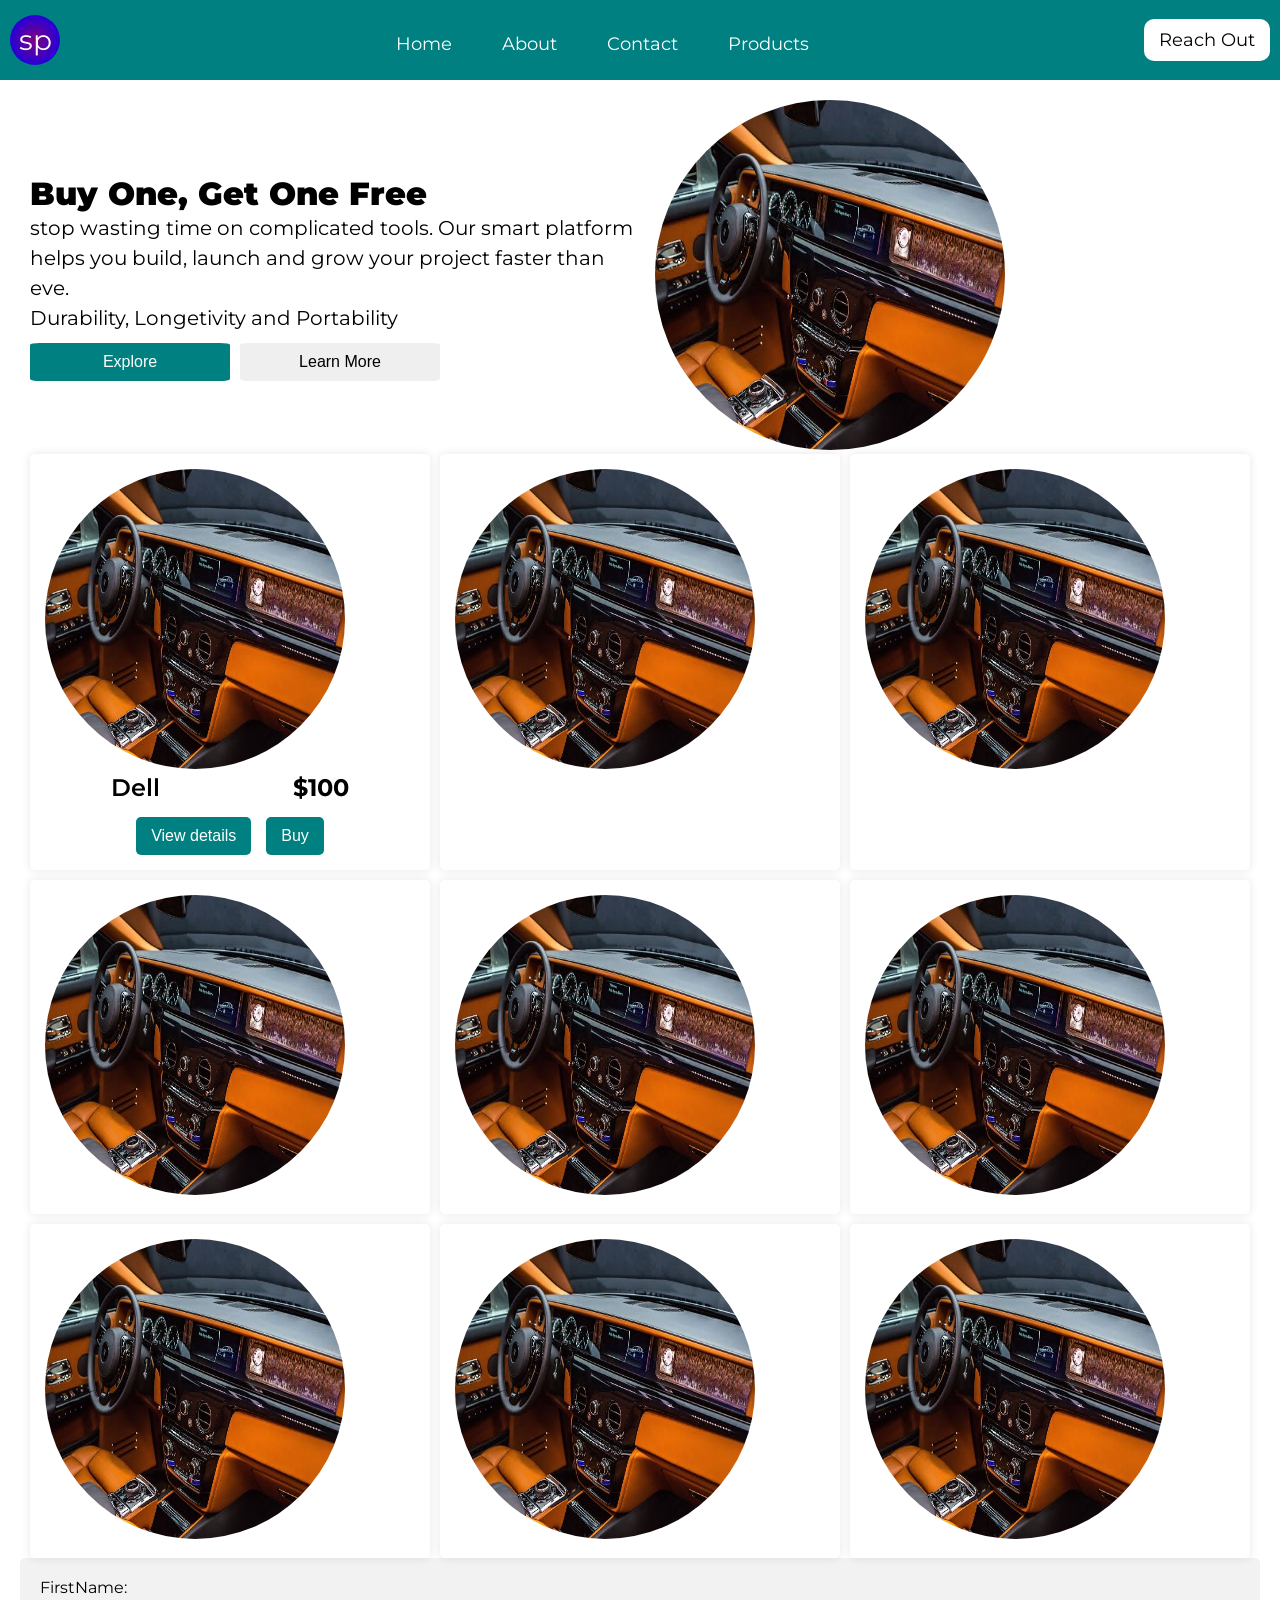
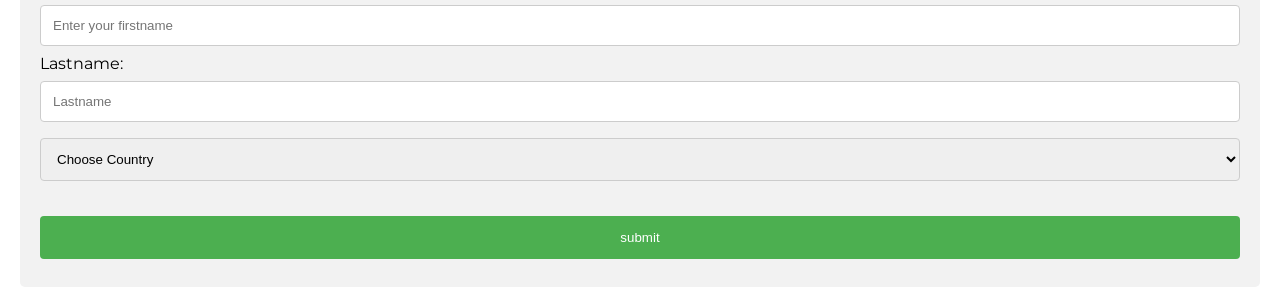
<file: Web Development   Cohart 6/Class Exercise/Css/css-day-2/Designs/index.html>
<!DOCTYPE html>
<html lang="en">
<head>
    <meta charset="UTF-8">
    <meta name="viewport" content="width=device-width, initial-scale=1.0">
    <title>Document</title>
    <link rel="stylesheet" href="sty.css">
    <link rel="preconnect" href="https://fonts.googleapis.com">
<link rel="preconnect" href="https://fonts.gstatic.com" crossorigin>
<link href="https://fonts.googleapis.com/css2?family=Montserrat:ital,wght@0,100..900;1,100..900&display=swap" rel="stylesheet">
</head>
<body>
    <header class="header">
        <!-- logo -->
        <div class="logo">
            <p>sp <span></span></p>
        </div>
        <!-- navbar -->
         <nav class="navbar">
            <ul>
                <li>
                    <a href="">Home</a>
                </li>
                <li>
                    <a href="">About</a>
                </li>
                <li>
                    <a href="">Contact</a>
                </li>
                <li>
                    <a href="">Products</a>
                </li>
            </ul>
         </nav>

         <!-- cta btn -->
          <button class="btn">Reach Out</button>
    </header>

    <!-- container section -->
     <div class="container">
        <div class="hero-section">
            <div class="sect">
                <div class="hero-text">
                    <h1>Buy One, Get One Free</h1>
                    <p>stop wasting time on complicated tools. Our smart platform  helps you build, launch and grow your project faster than eve.</p>
                   <p>Durability, Longetivity and Portability</p>
                </div>   
                <div class="hero-btn">
                    <button class="btn-first">Explore</button>
                    <button class="btn-second">Learn More</button>
                </div>
            </div>
            <div class="hero-img">
                <img src="/images/Rolls.jpg" alt="hero image">
            </div>
        </div>

        <div class="product-section">
            <div class="card">
                <img src="/images/Rolls.jpg" alt="1">
                <div class="desc">
                    <div class="data">
                        <p class="title">Dell</p>
                         <p class="amount title"><strong>$100</strong></p>
                    </div>     
                    <div class="btn">
                        <button>View details</button>
                        <button>Buy</button>
                    </div>
                </div>
            </div>
            <div class="card">
                <img src="/images/Rolls.jpg" alt="2">
            </div>
            <div class="card">
                <img src="/images/Rolls.jpg" alt="3">
            </div>
            <div class="card">
                <img src="/images/Rolls.jpg" alt="1">
            </div>
            <div class="card">
                <img src="/images/Rolls.jpg" alt="2">
            </div>
            <div class="card">
                <img src="/images/Rolls.jpg" alt="3">
            </div>
            <div class="card">
                <img src="/images/Rolls.jpg" alt="1">
            </div>
            <div class="card">
                <img src="/images/Rolls.jpg" alt="2">
            </div>
            <div class="card">
                <img src="/images/Rolls.jpg" alt="3">
            </div>  
        </div>

     <div class="form-section">
        <form>
            <label for="firstname">FirstName:</label>
                <input type="text" 
                placeholder="Enter your firstname" 
                name="firstname" id="firstname" required/> 
                <label for="Lastname">Lastname:</label>
                <input type="text" placeholder="Lastname" id="Lastname">
                <!-- <label for="Number">Phone Number:</label>
                <input type="tel" placeholder="Number" name="Number" required><br><br>
                <label for="Email">Email:</label>
                <input type="text" placeholder="Email" id="" required/> <br><br>
                <label for="Password">Password:</label>
                <input type="text" placeholder="Password" name="Password" id=""required> 
                <br><br> -->
                <!-- <label for="">Male</label>
                <input type="radio" name="Gender"/> 
                <label for="">Female</label>
                <input type="radio" name="Gender"><br>
                <p>Choose Language(s)</p>
                <label for="English">English</label>
                <input type="checkbox" name="Language" id="" required><br>
                <label for="Yoruba">Yoruba</label>
                <input type="checkbox" name="Language"><br>
                <Label for="Hausa">Hausa</Label>
                <input type="checkbox" name="Language"><br>
                <textarea placeholder="Enter your message here....." id="" cols="30" required></textarea> -->
<select>
    <option value="1">Choose Country</option>
    <option value="2">USA</option>
    <option value="3">Canada</option>
    <option value="4">Germany</option>
    <option value="5">Nigeria</option>
</select><br><br>

                <input type="submit" value="submit">
        </form>

     </div>
     </div>

    
</body>
</html>
</file>
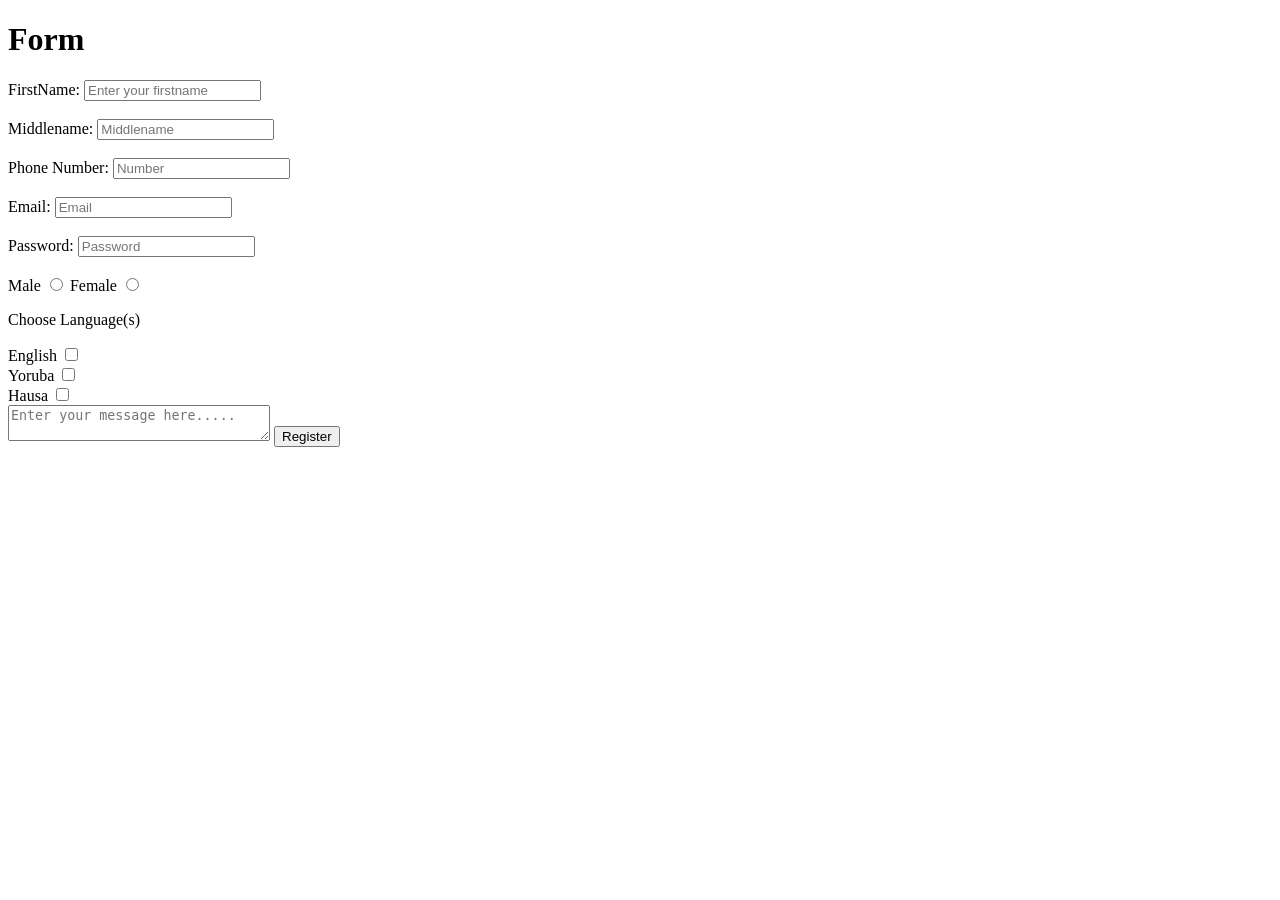
<file: Web Development   Cohart 6/Class Exercise/form.html>
<!DOCTYPE html>
<html lang="en">
<head>
    <meta charset="UTF-8">
    <meta name="viewport" content="width=device-width, initial-scale=1.0">
    <title>Html|Form</title>
</head>
<body>
    <div>
        <h1>Form</h1>
        <div>
            <form>
                <label for="firstname">FirstName:</label>
                <input type="text" 
                placeholder="Enter your firstname" 
                name="firstname" id="" required/> <br><br>
                <label for="Midname">Middlename:</label>
                <input type="text" placeholder="Middlename"><br><br>
                <label for="Number">Phone Number:</label>
                <input type="tel" placeholder="Number" name="Number" required><br><br>
                <label for="Email">Email:</label>
                <input type="text" placeholder="Email" id="" required/> <br><br>
                <label for="Password">Password:</label>
                <input type="text" placeholder="Password" name="Password" id=""required> 
                <br><br>
                <label for="">Male</label>
                <input type="radio" name="Gender"/> 
                <label for="">Female</label>
                <input type="radio" name="Gender"><br>
                <p>Choose Language(s)</p>
                <label for="English">English</label>
                <input type="checkbox" name="Language" id="" required><br>
                <label for="Yoruba">Yoruba</label>
                <input type="checkbox" name="Language"><br>
                <Label for="Hausa">Hausa</Label>
                <input type="checkbox" name="Language"><br>
                <textarea placeholder="Enter your message here....." id="" cols="30" required></textarea>


                <button>Register</button>


            </form>
        </div>
    </div>
</body>
</html>
</file>
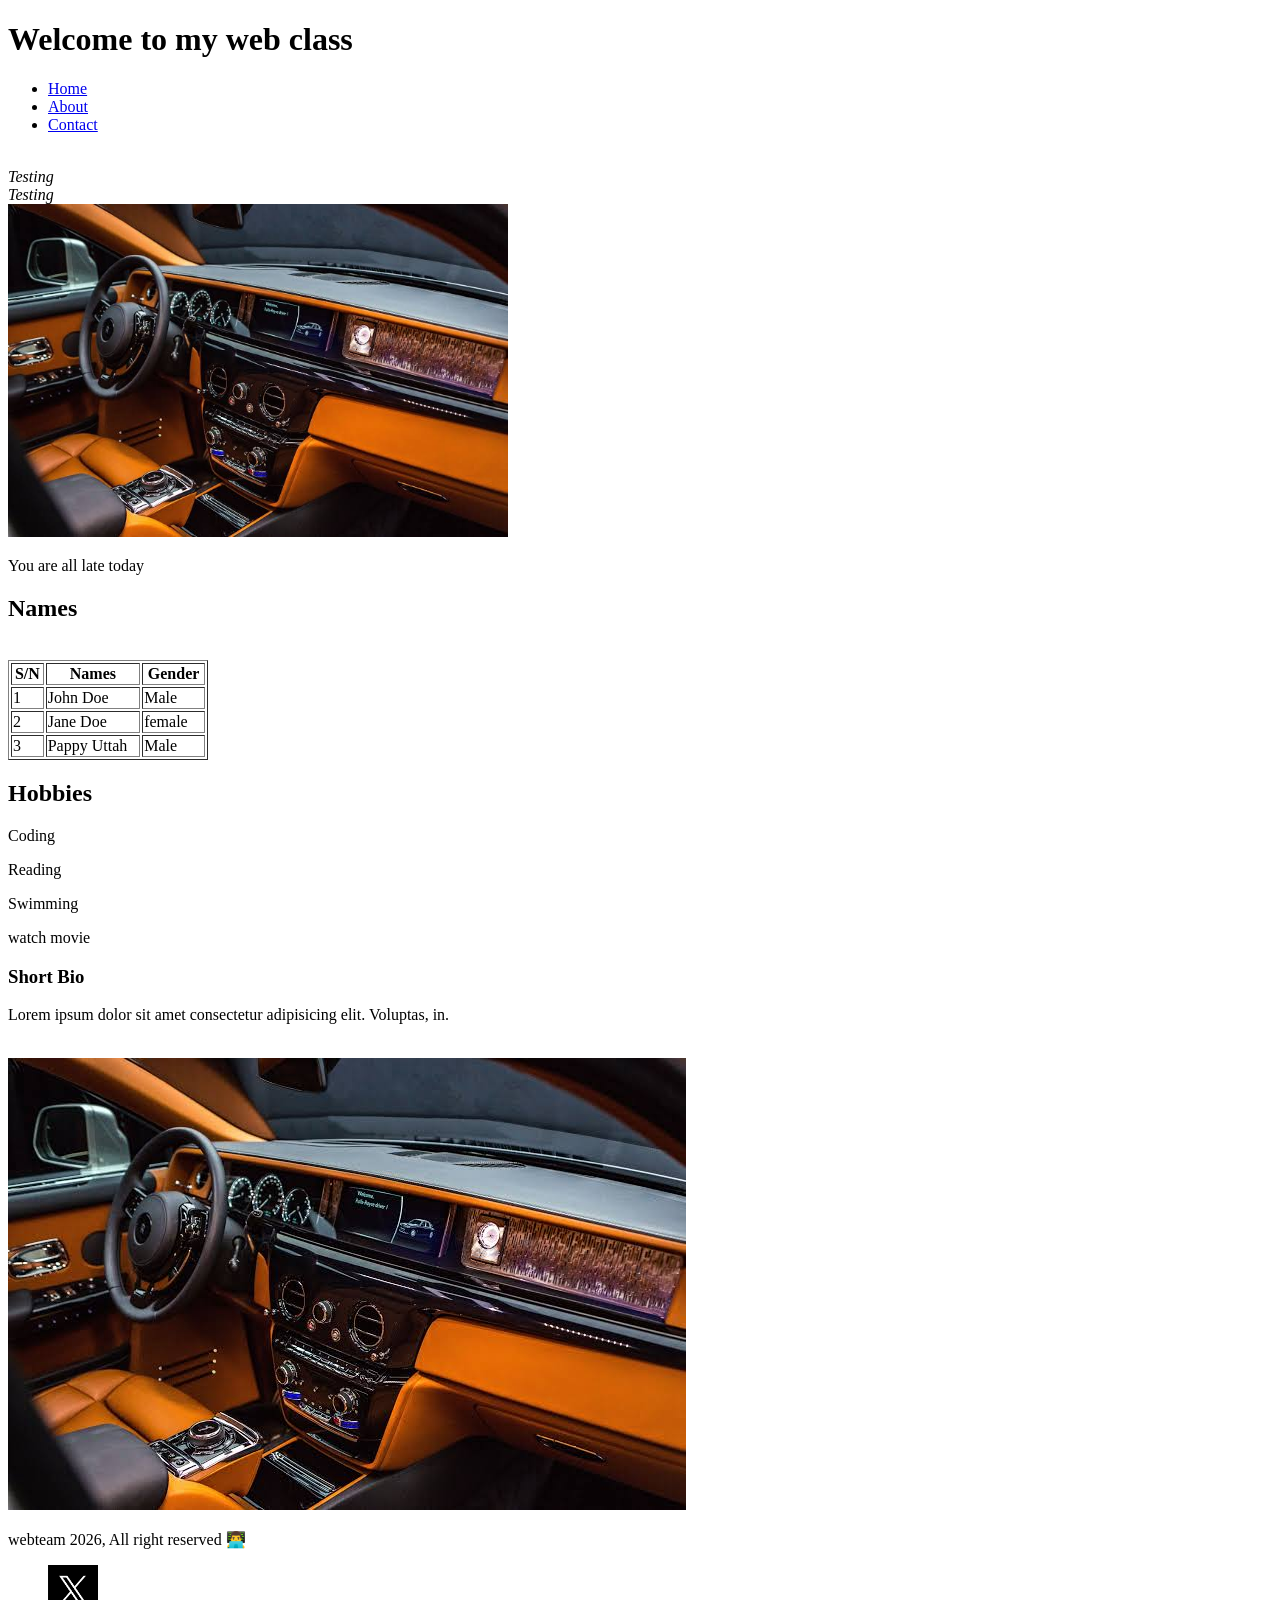
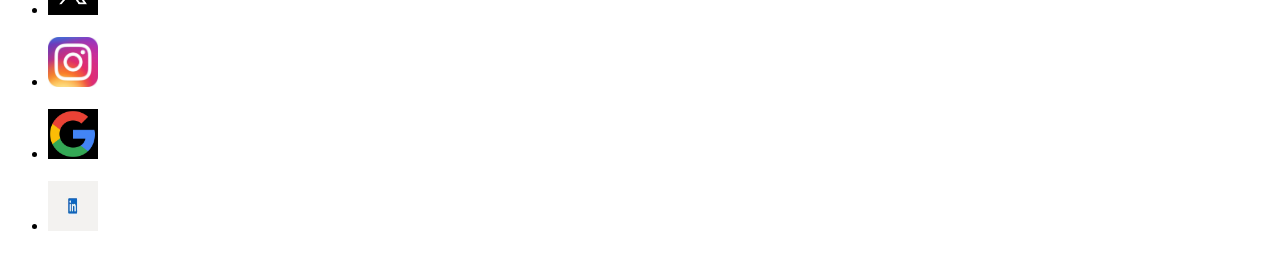
<file: Web Development   Cohart 6/Class Exercise/Home.html>
<!DOCTYPE html>
<html lang="en">
<head>
    <meta charset="UTF-8">
    <meta name="viewport" content="width=device-width, initial-scale=1.0">
    <title>welcome page</title>
</head>
<body>
    <h1>Welcome to my web class</h1>
    <ul>
       <li><a href="#">Home</a></li>
       <li><a href="about.html">About</a></li>
        <li><a href="day 2.html">Contact</a></li><br>
    </ul>
        <em>Testing</em><br>
        <i>Testing</i><br>
                <img src="images/Rolls.jpg" width="500"><br>
        <p>You are all late today</p>
        <h2>Names</h2>
        <!--<p>Isreal</p>
        <p>Cleric</p>
        <p>Ridwan</p>
        <p>Roqeeb</p>
        <p>Omoyele</p>
        <p>Hameedah</p>
        <p>Peace</p>
        <p>Ibrahim</p>
        <p>Afeez</p>
        <p>saheed</p>-->

    <table border="1" width="200">
        <tr>
        <th>S/N</th>
        <th>Names</th>
        <th>Gender</th>
        </tr>
<tr>
    <td>1</td>
    <td>John Doe</td>
    <td>Male</td>
</tr>
<tr>
    <td>2</td>
<td>Jane Doe</td>
<td>female</td>
</tr>
<tr>
    <td>3</td>
<td>Pappy Uttah</td>
<td>Male</td>
</tr><br>
</table>
        <h2>Hobbies</h2>
        <p>Coding</p>
        <p>Reading</p>
        <p>Swimming</p>
        <p>watch movie</p>
        <h3>Short Bio</h3>
<p>Lorem ipsum dolor sit amet consectetur adipisicing elit. Voluptas, in.
</p><br>
<div>
    <img src="images/Rolls.jpg" alt="">
</div>
<section>
    <p>webteam 2026, All right reserved 👨‍💻</p>
</section>
<div>
    <ul>
    <li>
        <a href="https://www.x.com" target="_blank"><img src="images/X.jpg" height="50" width=50 alt="X Image"></a>
    </li><br>
    <li>
        <a href="https://www.instagram.com/accounts/login/?hl=en" target="_blank"><img src="images/IG.jpg" height="50" width=50 alt="instagram Image"></a>
    </li><br>
    <li>
<a href="https://www.google.com" target="_blank"><img src="images/Google.jpg" height="50" width=50 alt=""></a>
    </li><br>
    <li>
<a href="https://ng.linkedin.com"><img src="images/Ld.jpg" height="50" width=50 alt=""></a>
    </li><br>
    </ul>
</div>
</body>
</html>
</file>
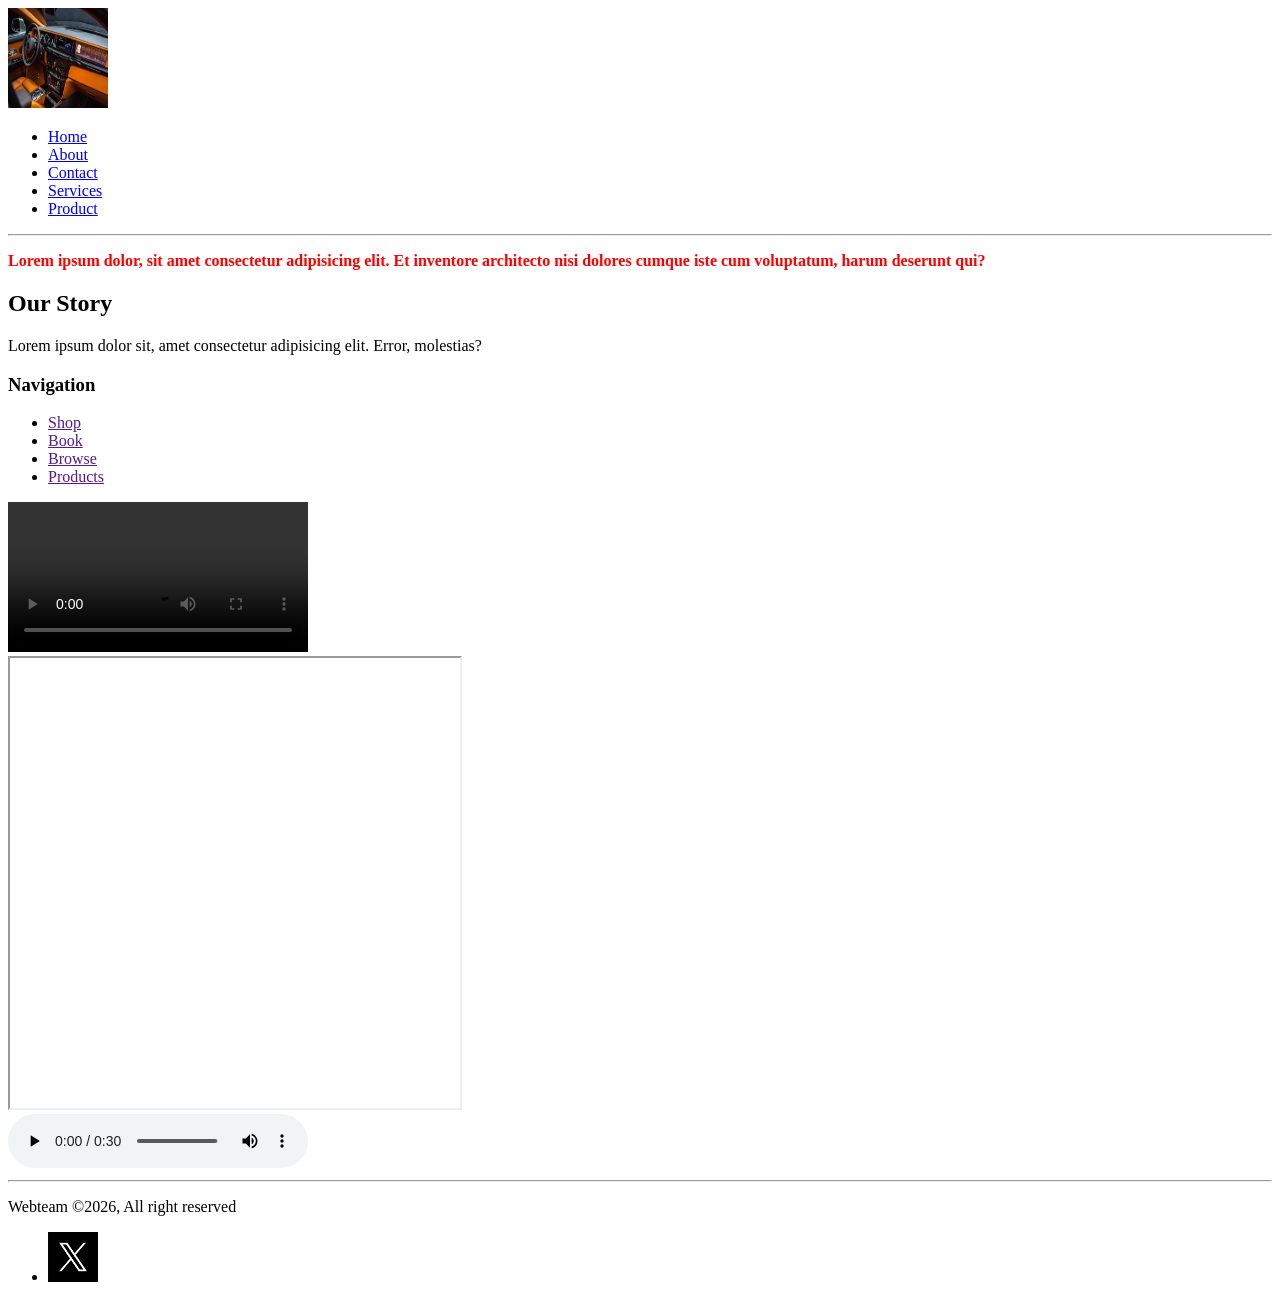
<file: Web Development   Cohart 6/Class Exercise/Semantic.html>
<!DOCTYPE html>
<html lang="en">
<head>
    <meta charset="UTF-8">
    <meta name="viewport" content="width=device-width, initial-scale=1.0">
    <title>Semantic | html</title>
</head>
<body>
    <!--Header top of the page-->
    <header>
        <div>
            <img src="images/Rolls.jpg" height="100" width="100"  alt="">
        </div>
        <nav>
            <ul>
                <li><a href="#">Home</a></li>
                <li><a href="#">About</a></li>
                <li><a href="#">Contact</a></li>
                <li><a href="#">Services</a></li>
                <li><a href="#">Product</a></li>
            </ul>
        </nav>
    </header>
    <hr>

    <!--Main Section of the page-->
    <main>
        <section>
            <article>
                <p style="Color: red; font-weight:700"  >
                    Lorem ipsum dolor, sit amet consectetur adipisicing elit. 
                    Et inventore architecto nisi dolores cumque iste cum voluptatum, 
                    harum deserunt qui?
                </p>
            </article>
            <article>
                <h2>
                    Our Story
                </h2>
                <p>
                    Lorem ipsum dolor sit, amet consectetur adipisicing elit. Error, molestias?
                </p>
            </article>
        </section>
 <section>
<aside>
    <h3>Navigation</h3>
    <ul>
        <li><a href="">Shop</a></li>
        <li><a href="">Book</a></li>
        <li><a href="">Browse</a></li>
        <li><a href="">Products</a></li>
    </ul>
</aside>
        </section>
        <section>
            <!--Insert Video-->
            <video controls>
<source src="/istockphoto-1399497556-640_adpp_is.mp4" type="video/mp4">
            Your browser does not support the video
            </video>
            <div>
                <!--embed youtube video-->
                <iframe src="http://www.youtube.com/embed/FQdaUv95mR8" width="450"height="450">

                </iframe>
            </div>
        </section>
        <section>
            <!--Audio-->
            <audio Controls >
                <source src="/sonican-dance-of-joy-30-seconds-346022.mp3" type="audio/mp3">
            </audio>
        </section>

    </main> <hr>
    <!--Page Footer-->
    <footer>
        <p>Webteam &copy;2026,  All right reserved</p>
        <div>
            <ul>
            <li>
        <a href="https://www.x.com" target="_blank"><img src="images/X.jpg" height="50" width=50 alt="X Image"></a>
            </li>

            </ul>
        </div>
    </footer>
    
</body>
</html>
</file>
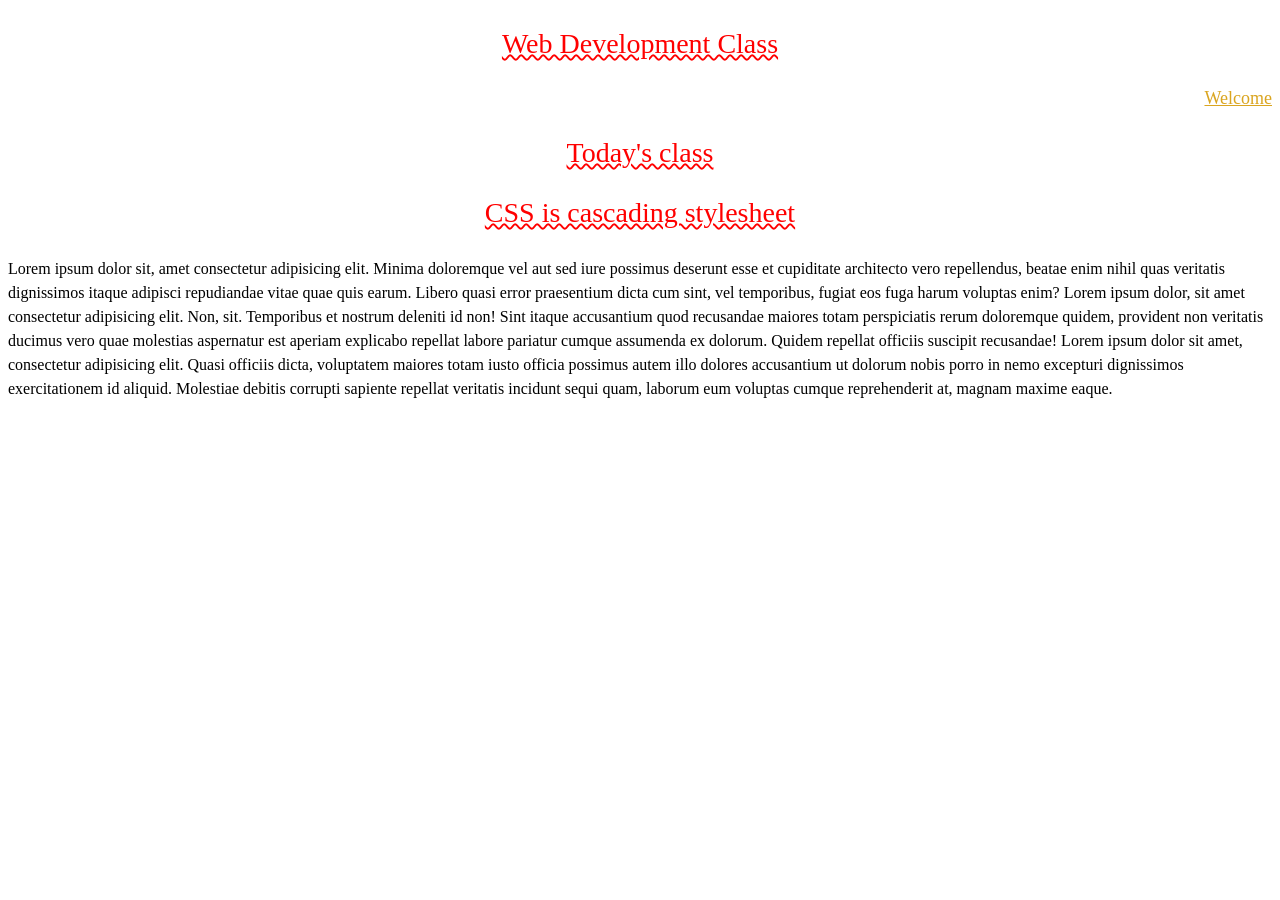
<file: Web Development   Cohart 6/Class Exercise/style.html>
<!DOCTYPE html>
<html lang="en">
<head>
    <meta charset="UTF-8">
    <meta name="viewport" content="width=p, initial-scale=1.0">
    <title>Document</title>
    <style>
        /* p{
        color: red;
        font-weight: bolder;
         font-size: 50px;
        } */
         

        .web-class {
        color: teal;
        font-weight: 700;
        font-size: 30px;
        }
        .wel-text{
            color: goldenrod;
            font-weight: 200;
            font-size: 18px;
            text-decoration: underline;
            text-align: end;
        }
        .Ty-class{
            /* color: blue; */
            color: red;
            font-size: 28px;
            font-weight: 400;
            text-decoration: 2px wavy underline;
            text-align: center;
        }
        
        #Lorem-txt{
            line-height:1.5;
        }
    </style>
</head>
<body>
    <p class="Ty-class"> Web Development Class</p>
    <p class="wel-text">Welcome</p>
    <p class="Ty-class">Today's class</p>
    <p class="Ty-class"> CSS is cascading stylesheet</p>
    <div>
        <p id="Lorem-txt">Lorem ipsum dolor sit, amet consectetur adipisicing elit. Minima doloremque vel aut sed iure possimus deserunt esse et cupiditate architecto vero repellendus, beatae enim nihil quas veritatis dignissimos itaque adipisci repudiandae vitae quae quis earum. Libero quasi error praesentium dicta cum sint, vel temporibus, fugiat eos fuga harum voluptas enim?
        Lorem ipsum dolor, sit amet consectetur adipisicing elit. Non, sit. Temporibus et nostrum deleniti id non! Sint itaque accusantium quod recusandae maiores totam perspiciatis rerum doloremque quidem, provident non veritatis ducimus vero quae molestias aspernatur est aperiam explicabo repellat labore pariatur cumque assumenda ex dolorum. Quidem repellat officiis suscipit recusandae! 
        Lorem ipsum dolor sit amet, consectetur adipisicing elit. Quasi officiis dicta, voluptatem maiores totam iusto officia possimus autem illo dolores accusantium ut dolorum nobis porro in nemo excepturi dignissimos exercitationem id aliquid. Molestiae debitis corrupti sapiente repellat veritatis incidunt sequi quam, laborum eum voluptas cumque reprehenderit at, magnam maxime eaque.
        </p>
    </div>

</body>
</html>
</file>
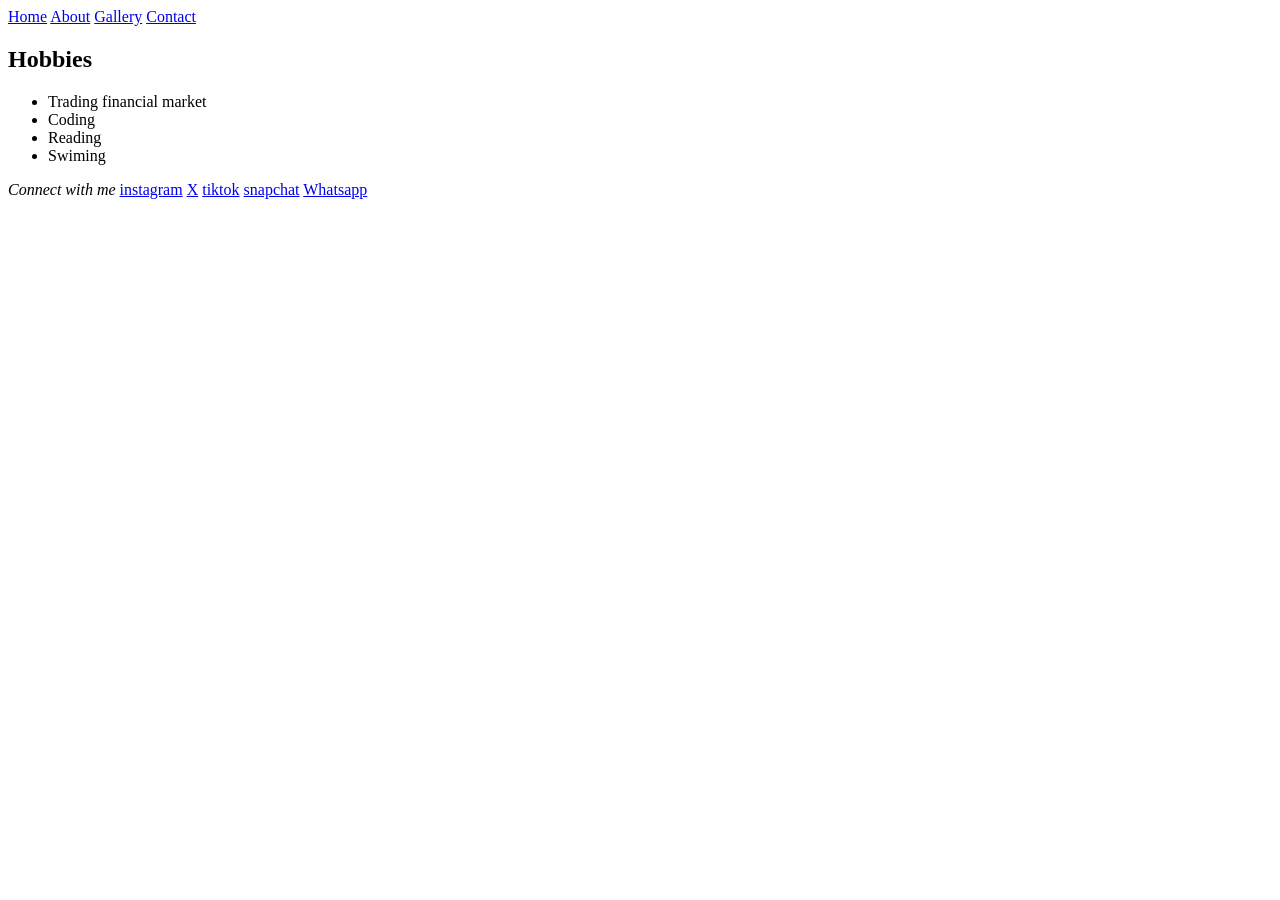
<file: Web Development   Cohart 6/Assignment/1st Asg/about.html>
<!DOCTYPE html>
<html lang="en">
<head>
    <meta charset="UTF-8">
    <meta name="viewport" content="width=device-width, initial-scale=1.0">
    <title>about | page</title>


</head>
<body>
    <a href="Home.html">Home</a>
    <a href="#">About</a>
    <a href="gallery.html">Gallery</a>
    <a href="Contact.html">Contact</a>
    <h2>Hobbies</h2>
    <ul>
        <li>Trading financial market</li>
        <li>Coding</li>
        <li>Reading</li>
        <li>Swiming</li>

    </ul>
    <em>Connect with me</em>
    <a href="https://www.instagram.com/ibricch02?igsh=MXZ4NzFpZGk4NHZtYg%3D%3D&utm_source=qr">instagram</a>
    <a href="https://x.com/ibricch1?s=11">X</a>
    <a href="https://www.tiktok.com/@ibricch?_r=1&_t=ZS-98sgGTuBzyE">tiktok</a>
    <a href="https://snapchat.com/t/Namv6J9Z">snapchat</a>
    <a href="https://wa.me/message/EPVLVCIIEARBI1">Whatsapp</a>
</body>
</html>
</file>
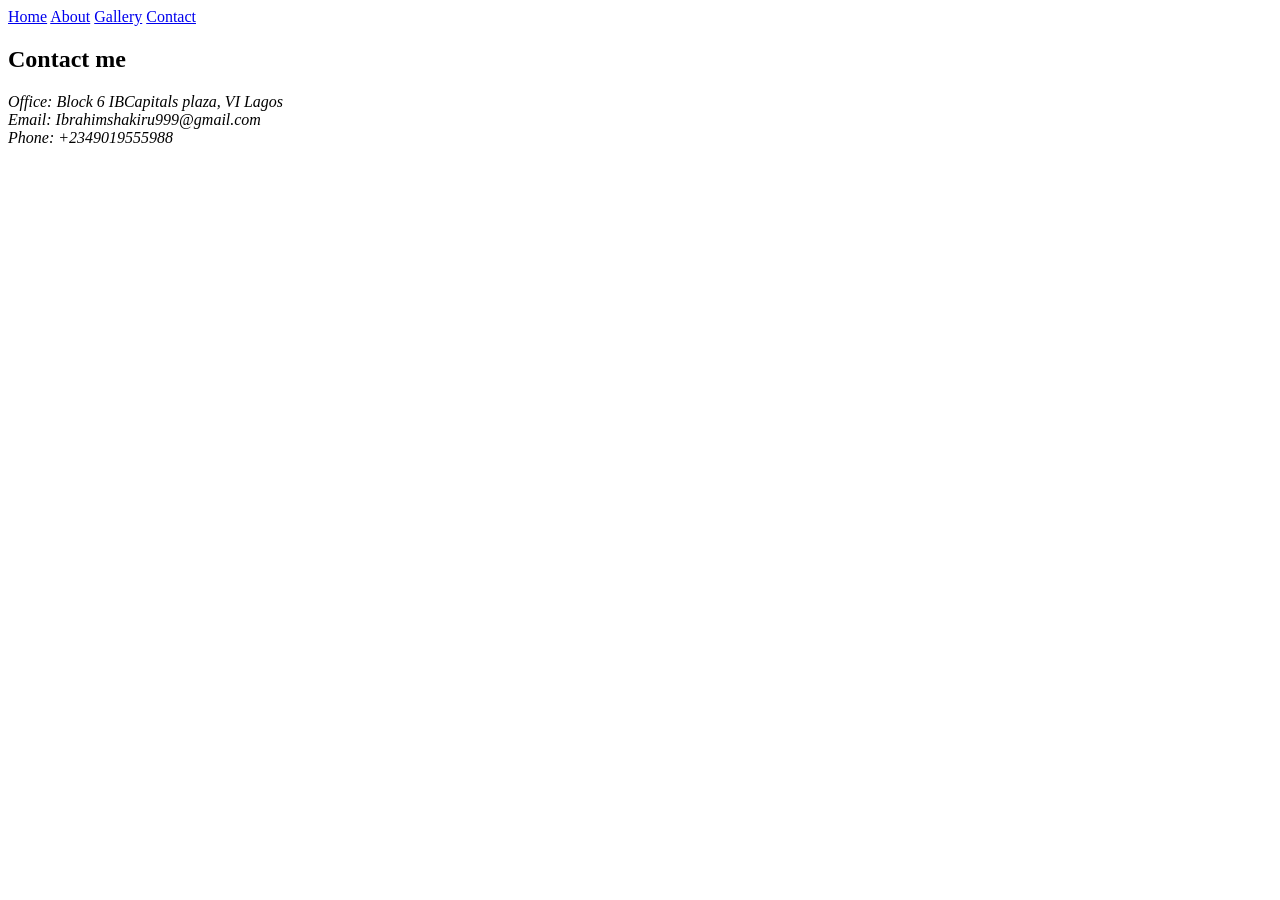
<file: Web Development   Cohart 6/Assignment/1st Asg/Contact.html>
<!DOCTYPE html>
<html lang="en">
<head>
    <meta charset="UTF-8">
    <meta name="viewport" content="width=device-width, initial-scale=1.0">
    <title>Contact | page</title>
</head>
<body>
    <a href="Home.html">Home</a>
    <a href="about.html">About</a>
    <a href="gallery.html">Gallery</a>
    <a href="#">Contact</a>
    <h2>Contact me</h2>
    <address>
        Office: Block 6 IBCapitals plaza, VI Lagos<br>
        Email: Ibrahimshakiru999@gmail.com<br>
        Phone: +2349019555988<br>
    </address>
    
    
</body>
</html>
</file>
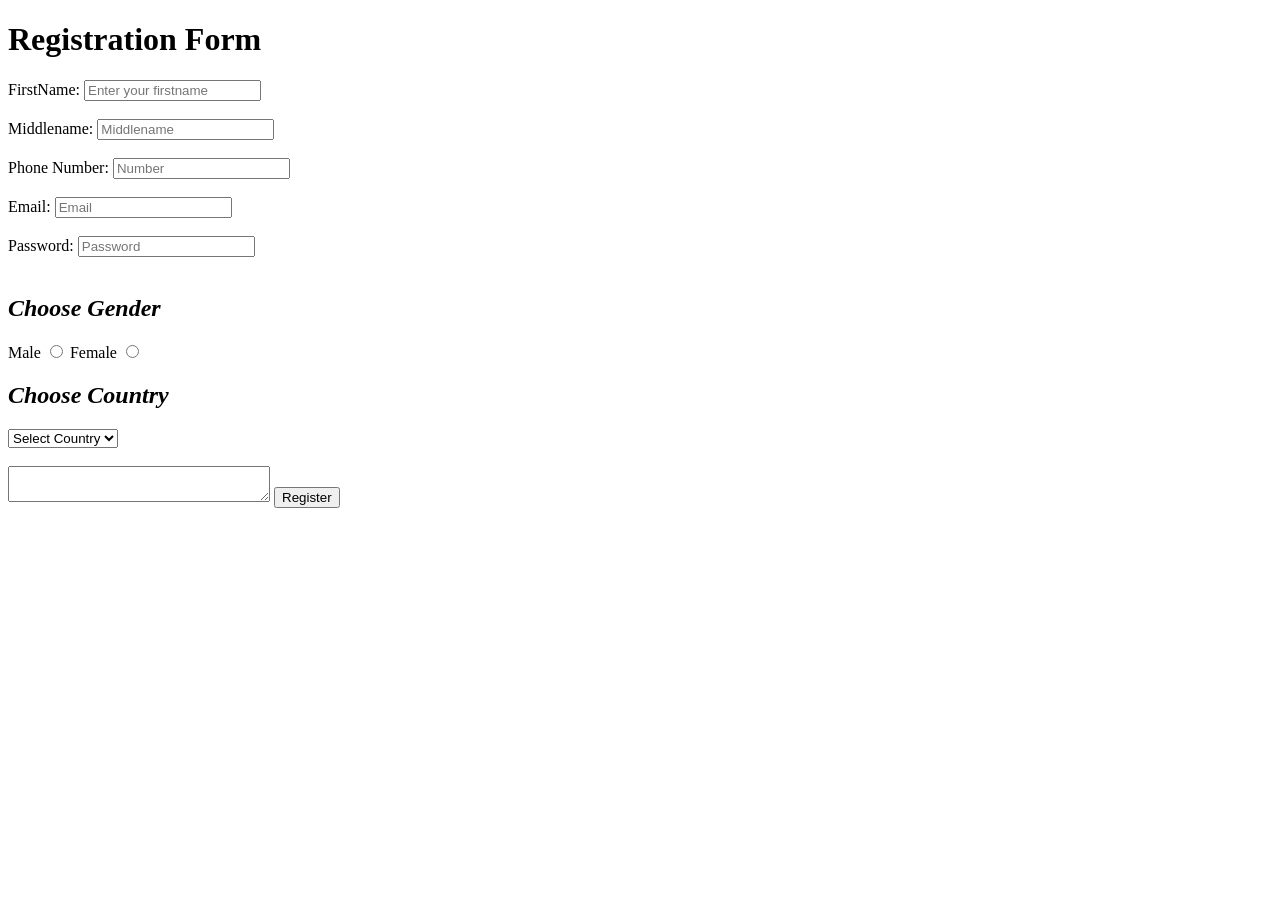
<file: Web Development   Cohart 6/Assignment/1st Asg/form.html>
<!DOCTYPE html>
<html lang="en">
<head>
    <meta charset="UTF-8">
    <meta name="viewport" content="width=device-width, initial-scale=1.0">
    <title>Form | page</title>
</head>
<body>
     <div>
        <h1>Registration Form</h1>
        <div>
            <form>
                <label for="firstname">FirstName:</label>
                <input type="text" 
                placeholder="Enter your firstname" 
                name="firstname" id="" required/> <br><br>
                <label for="Midname">Middlename:</label>
                <input type="text" placeholder="Middlename"><br><br>
                <label for="Number">Phone Number:</label>
                <input type="tel" placeholder="Number" name="Number" required><br><br>
                <label for="Email">Email:</label>
                <input type="text" placeholder="Email" id="" required/> <br><br>
                <label for="Password">Password:</label>
                <input type="text" placeholder="Password" name="Password" id=""required> 
                <br><br>
                <h2><em>
                    Choose Gender
                </em></h2>
                <label for="">Male</label>
                <input type="radio" name="Gender"/> 
                <label for="">Female</label>
                <input type="radio" name="Gender"><br>
                <em><h2>Choose Country</h2></em>
<select>
        <option value="1">Select Country</option>
    <option value="2">Greece</option>
        <option value="3">U.S.A</option>
                <option value="4">Canada</option>
<option value="5">Nigeria</option>
<option value="6">Qatar</option>
<option value="7">Germnay</option>
<option value="8">U.A.E</option>
<option value="9">Turkey</option>
<option value="10">France</option>
<option value="11">Cape Verde</option>
<option value="12">Cyprus</option>
</select><br><br>
                <textarea placeholder="Enter your message here....." id="" cols="30" required>
 </textarea>
<button>Register</button>


            </form>
        </div>
    </div>
    
</body>
</html>
</file>
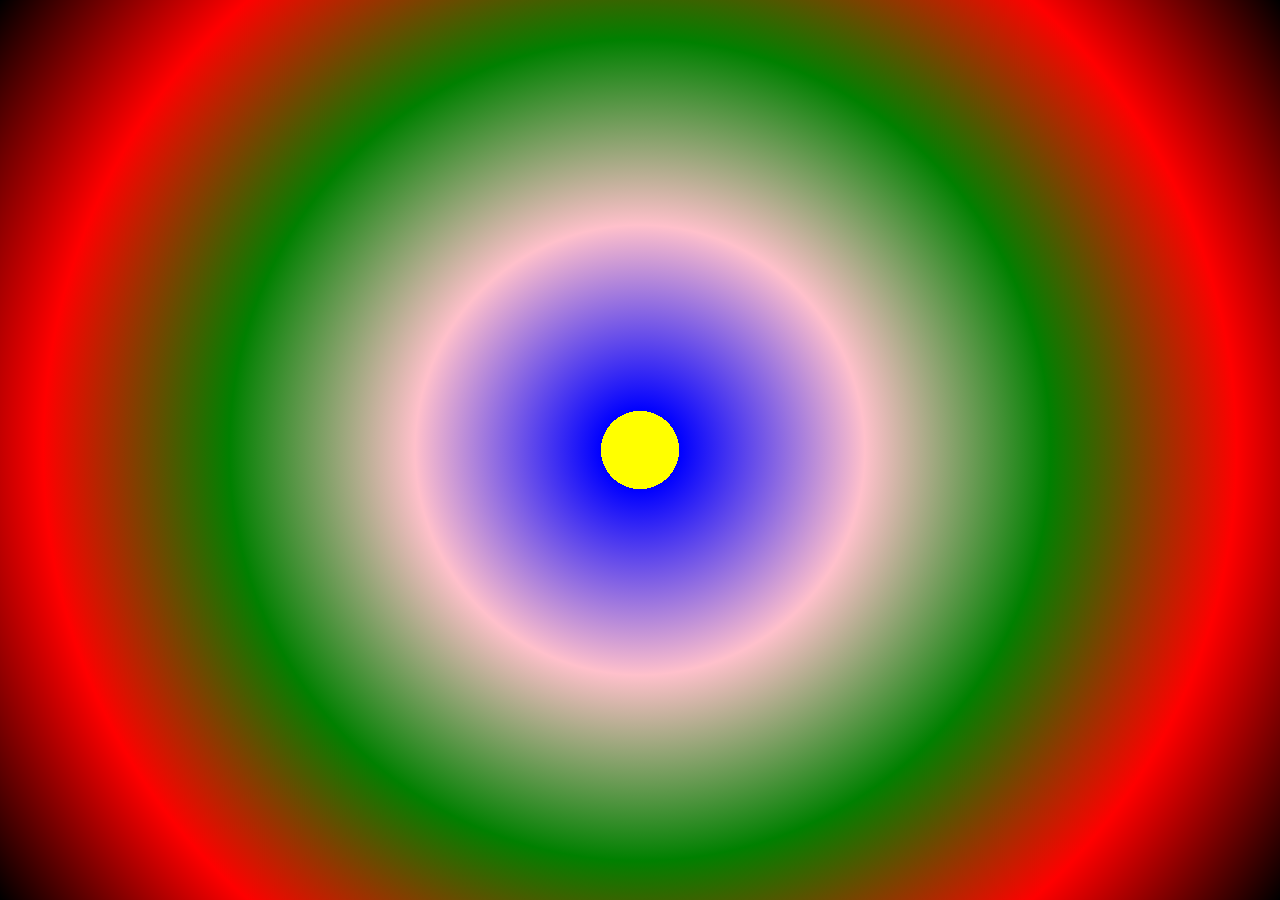
<file: Web Development   Cohart 6/Class Exercise/Css/css-day-2/background.html>
<!DOCTYPE html>
<html lang="en">
<head>
    <meta charset="UTF-8">
    <meta name="viewport" content="width=device-width, initial-scale=1.0">
    <title> Background</title>
    <link rel="stylesheet" href="Background.css">
</head>
<body>
    <!-- <div class="wrapper">

    </div> -->
    
</body>
</html>
</file>
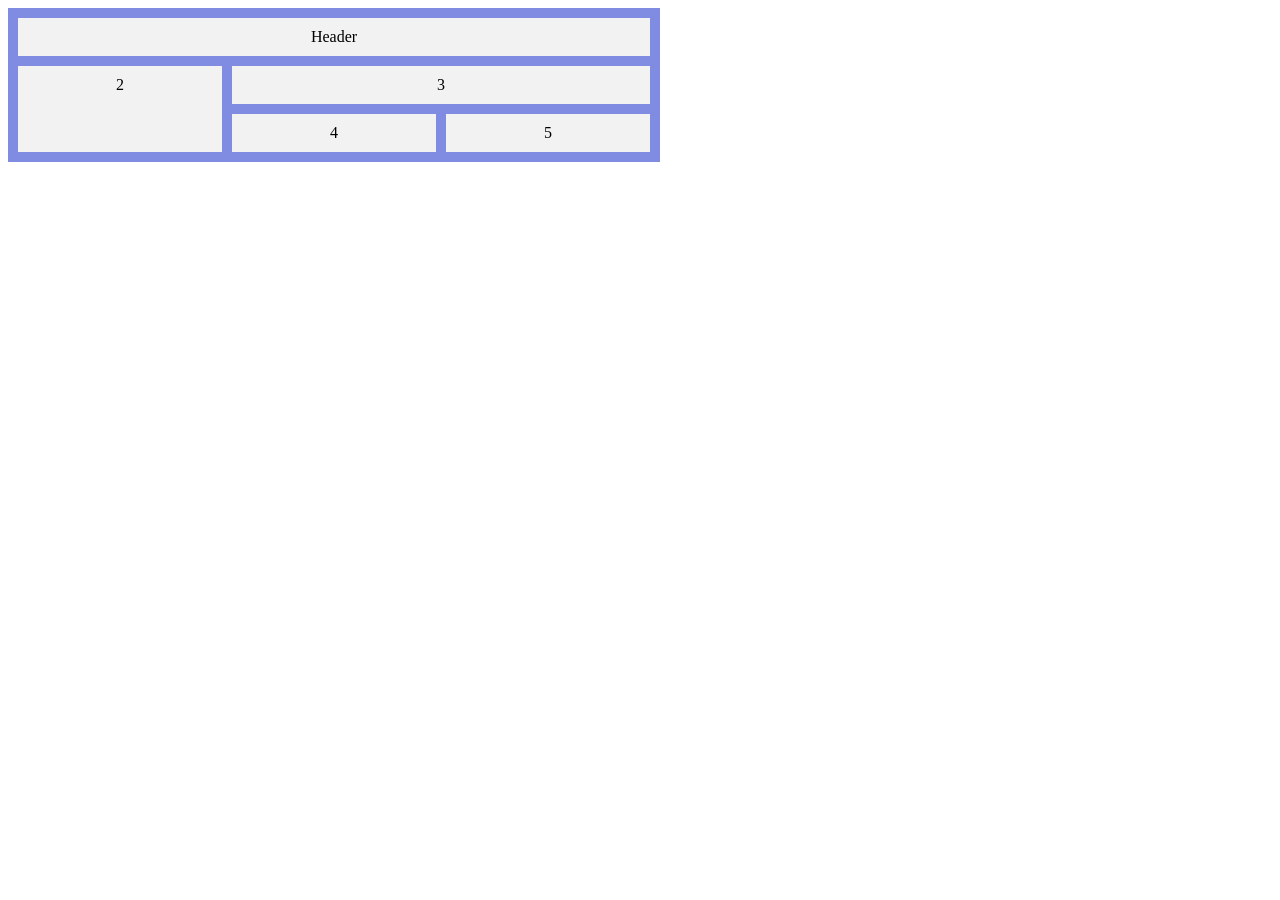
<file: Web Development   Cohart 6/Class Exercise/Css/css-day-2/Designs/grid/grid.html>
<!DOCTYPE html>
<html lang="en">
<head>
    <meta charset="UTF-8">
    <meta name="viewport" content="width=device-width, initial-scale=1.0">
    <title>Document</title>
    <link rel="stylesheet" href="grid.css">
</head>
<body>
    <!-- grid layout -->
    <div class="container">
    <div class="item item1">
Header
    </div>
    <div class="item item2">2</div>
    <div class="item item3">3</div>
    <div class="item item4">4</div>
    <div class="item item5">5</div>
</div>
    
</body>
</html>
</file>
<file: Web Development   Cohart 6/Class Exercise/Css/css-day-2/Designs/sty.css>
* {
    margin: 0;
    padding: 0;
    box-sizing: border-box;
}

body {
    font-family: "Montserrat", Arial, Helvetica, sans-serif;
}



.header {
   background-color: teal;
   height: 80px;
   display: flex;
   padding: 10px;
   align-items: center;
   justify-content: space-between;
   font-family: "montserrat";
   font-size: 28px;
   margin: bottom 5px;
    
}
.header .logo p span {
    font-size: 18px;
    color: blueviolet;
    width: 5px;
    height: 5px;
    border-radius: 100%;
    background-color: #fff;
    margin-top: 20px;
}

.header .logo {
    width: 50px;
    height: 50px;
    text-align: center;
    display: flex;
    align-items: center;
    justify-content: center;
    background-image: radial-gradient(circle, purple, blue);
    border-radius: 100%;
    color: rgb(255, 255, 255);
}

.navbar ul {
    display: flex;
    list-style-type: none;
    gap: 10px;
}

.navbar ul li a {
    text-decoration: none;
    color: #fff;
    font-size: 18px;
    font-family: "montserrat", Arial;
    padding: 10px;
}

.navbar ul li {
    padding: 10px;
}

.navbar ul li:hover {
    /* background-color: rgb(4, 252, 251); */
    text-decoration: underline;
    /* border-radius: 10px; */
    padding: 10px;
    color: #fff;
}

.header .btn {
    border: none;
    background-color: white;
    border-radius: 10px;
    padding: 10px 15px;
    font-family: "montserrat", Arial;
    font-size: large;
    cursor: pointer;
}

.header .btn:hover {
    border-radius: 10px;
    background-color: teal;
    border: 1px solid white;
}

.container {
    width: 100%;
    height: 100vh;
    padding: 20px;
}

.container .hero-section {
    border: 0px solid red;
    display: flex;
    gap: 15px;
}

.container .hero-section div.sect {
    display: flex;
    flex-direction: column;
    gap: 10px;
    width: 50%;
    padding-left: 10px;
    align-items: center;
    justify-content: center;
    
}

.container .hero-section div.sect .hero-text h1 {
    font-family: "montserrat", Arial;
    font-size: 2rem;
    font-weight: 900;
    /* padding-left: 10px; */
}

.container .hero-section div.sect .hero-text p {
    font-size: 20px;
    line-height: 1.5;
    /* padding-left: 10px; */
}

.container .hero-section div.sect .hero-btn {
    
    width: 100%;
}
.hero-btn {
    display: flex;
    gap: 10px;
    
}

.hero-btn button {
    width: 200px;
    padding: 10px 15px;
    border: none;
    font-size: 1rem;
    cursor: pointer;
    border-radius: 5%;
}

.container .hero-section div .hero-btn button:nth-child(1) {
    background-color: teal;
    color: #fff;
    
}

.container .hero-section div .hero-btn button:nth-child(1):hover {
    background-color: #aaa;
}

.container .hero-section div .hero-btn button:nth-child(2):hover {
    background-color: #aaa;
}

.hero-img img {
    width: 350px;
    height: 350px;
    border-radius: 100%; 
    transition: all 2s;
}

.hero-img img:hover {
    /* transform: rotate(360deg); */
    /* transform: translate(10px); */
    /* transform: skew(100deg); */

    
}

.product-section img {
    width: 10px;
    height: 100px;
}

.product-section {
    display: flex;
    flex-wrap: wrap;
    gap: 10px;
    justify-content: center;
    
}

.product-section .card {
    width: 400px;
    background-color: #fff;
    box-shadow: 0px 0px 10px rgb(0,0,0,0.1);
    padding: 15px;
    border-radius: 5px;
}

.card .desc {
    display: flex;
    flex-direction: column;
    gap: 15px;
}

.card .desc .data {
    display: flex;
    justify-content: space-around;

}

.data .title {
    font-size: 1.5rem;
    font-weight: 600;
}

.desc .btn {
    display: flex;
    justify-content: center;
    gap: 15px;
}

.desc .btn button {
    border: none;
    padding: 10px 15px;
    background-color: teal;
    border-radius: 5px;
    color: rgb(255, 255, 255);
    font-size: 1rem;
    cursor: pointer;
}

.card img {
    width: 300px;
    height: 300px;
    border-radius: 50%;
    
}
/* form styles */
form {
    background-color: #f2f2f2;
    padding: 20px;
    border-radius: 5px;
}

label{
    display: block;
}

input[type="text"], select{
    width: 100%;
    padding: 12px;
    display: inline block;
    margin: 8px 0;
    border: 1px solid #ccc;
    border-radius: 4px;
}

input[type="submit"] {
    width: 100%;
    background-color: #4caf50;
    color: #fff;
    margin: 8px 0;
    border-radius: 4px;
    border: none;
    cursor: pointer;
    padding: 14px;
}


input[type="submit"]:hover{
    background-color: #45a049;
}











/* ================== Responsive design ============= */

@media screem and (max-width: 768px) { 
body{
    overflow: hidden;
}
    .navbar {

    
}
.header{
    width: 100px;
    display: none;
}

.hero-section{
    flex-direction: column;
}

.hero-btn {
    flex-direction: column;
}

.sect {
    padding: 10px;
}

.hero-img{
    width: 500px;
}
.product-section{
    flex-direction: column;
    justify-content: center;
    align-items: center;

}

/* form styles */
.form-section{
width: 70%;}

.product-section {
    flex-direction: column;
}

.remove{
    display: none;
}

.product-section.card {
    width: 200px;
}

.product-section.card img {
width: 100%;
}

}
</file>
<file: Web Development   Cohart 6/Class Exercise/Css/css-day-2/Background.css>
*{
    margin: 0%;
    padding: 0%;
}
/* .wrapper{
    background-color: red;
    height: 100px;

} */
body {
    /* background: linear-gradient(to right,red,purple); */
    background-image:radial-gradient(circle,yellow 5%,blue 5%,pink,green,red,black);
    height: 100vh;
}
</file>
<file: Web Development   Cohart 6/Class Exercise/Css/css-day-2/Designs/grid/grid.css>
.container {
display: grid;
background-color:rgb(127, 140, 225);
/* grid-template-rows: 360px, 360px, 360px; */
/* grid-template-columns: 300px,300px,300px; */
/* grid-template-columns: auto auto auto; */
grid-template-columns: 1fr 1fr 1fr;
width: 50%;
padding: 10px;
gap: 10px;
}

.item{
padding: 10px;
text-align: center;
}

.item1 {
    background-color: #f2f2f2;
    /* grid-column: span 2; */
    grid-column: 1/ 4;
}

.item2 {
    background-color: #f2f2f2;
        /* grid-column: 2 / 4; */
        grid-row: 2/4 ;

}

.item3 {
    background-color: #f2f2f2;
    /* grid-column: 2/4; */
    grid-column: span 2;
}

.item4 {
    background-color: #f2f2f2;
}

.item5 {
    background-color: #f2f2f2;
}
</file>
